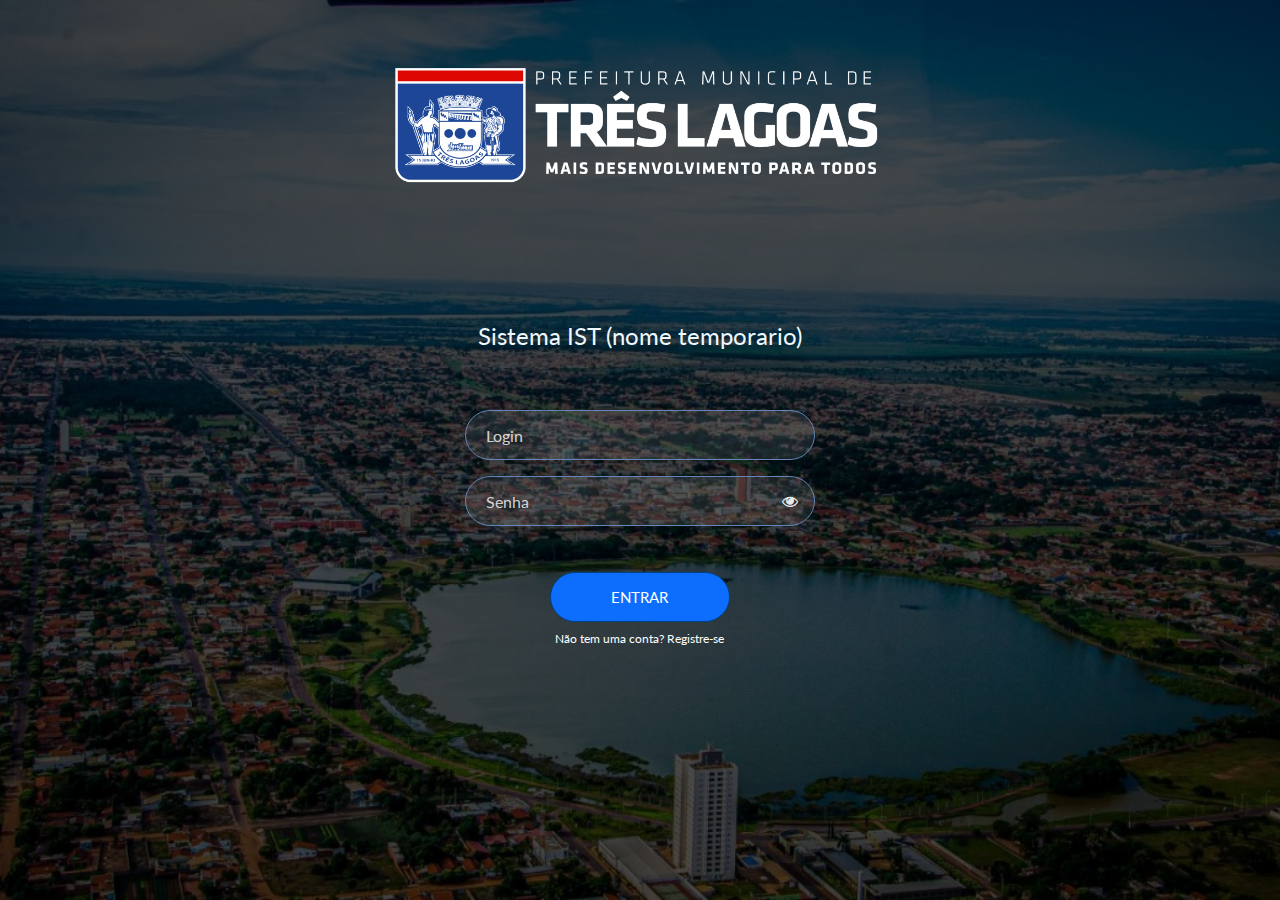
<file: index.html>
<!doctype html>
<html lang="pt-br">
  <head>
  	<title>Sistema IST (nome temporario)</title>
    <meta charset="utf-8">
    <meta name="viewport" content="width=device-width, initial-scale=1, shrink-to-fit=no">

	<!-- CSS -->
	<link rel="stylesheet" href="css/reset.css">
	<link href="https://fonts.googleapis.com/css?family=Lato:300,400,700&display=swap" rel="stylesheet">
	<link rel="stylesheet" href="https://stackpath.bootstrapcdn.com/font-awesome/4.7.0/css/font-awesome.min.css">
	<link rel="stylesheet" href="css/styleEditsLogin.css">
	<link rel="stylesheet" href="css/styleLogin.css">

	<!-- Icon aba -->
	<link rel="icon" href="images/iconPag.png" type="image/x-icon"> 

	</head>
	<body class="img js-fullheight background_img-edit">
		<section class="ftco-section">
			<div class="container">
				<div class="row justify-content-center">
					<div class="col-md-6 text-center mb-5">
						<div>
							<img class="edit-logo-header" src="images/LogoPrefeitura.png" alt="Logo da Prefeitura de Três Lagoas">
						</div>
						<h4 style="color: aliceblue;">Sistema IST (nome temporario)</h4>
					</div>
				</div>
				<div class="row justify-content-center">
					<div class="col-md-6 col-lg-4">
						<div class="login-wrap p-0">
				<form class="signin-form">
					<div class="form-group">
						<input type="text" class="form-control" name="usuarioLogin" placeholder="Login" required>
					</div>
					<div class="form-group">
						<input id="password-field" type="password" class="form-control" name="senhaLogin" placeholder="Senha" required>
						<span toggle="#password-field" class="fa fa-fw fa-eye field-icon toggle-password"></span>
					</div>
					<div class="form-group">
						<a class="edit-text_a" href="indexAdmin.html"><button type="button" class="form-control btn btn-primary submit px-3">Entrar</button></a>
						<a href="Telacadastro.html"><p class="register-edit">Não tem uma conta? Registre-se</p></a>
					</div>
				
				</form>
			</div>
				</div>
					</div>
						</div>
		</section>

		<script src="js/jsLogin/bootstrap.min.js"></script>
		<script src="js/jsLogin/jquery.min.js"></script>
		<script src="js/jsLogin/main.js"></script>
		<script src="js/jsLogin/popper.js"></script>

	</body>
</html>
</file>
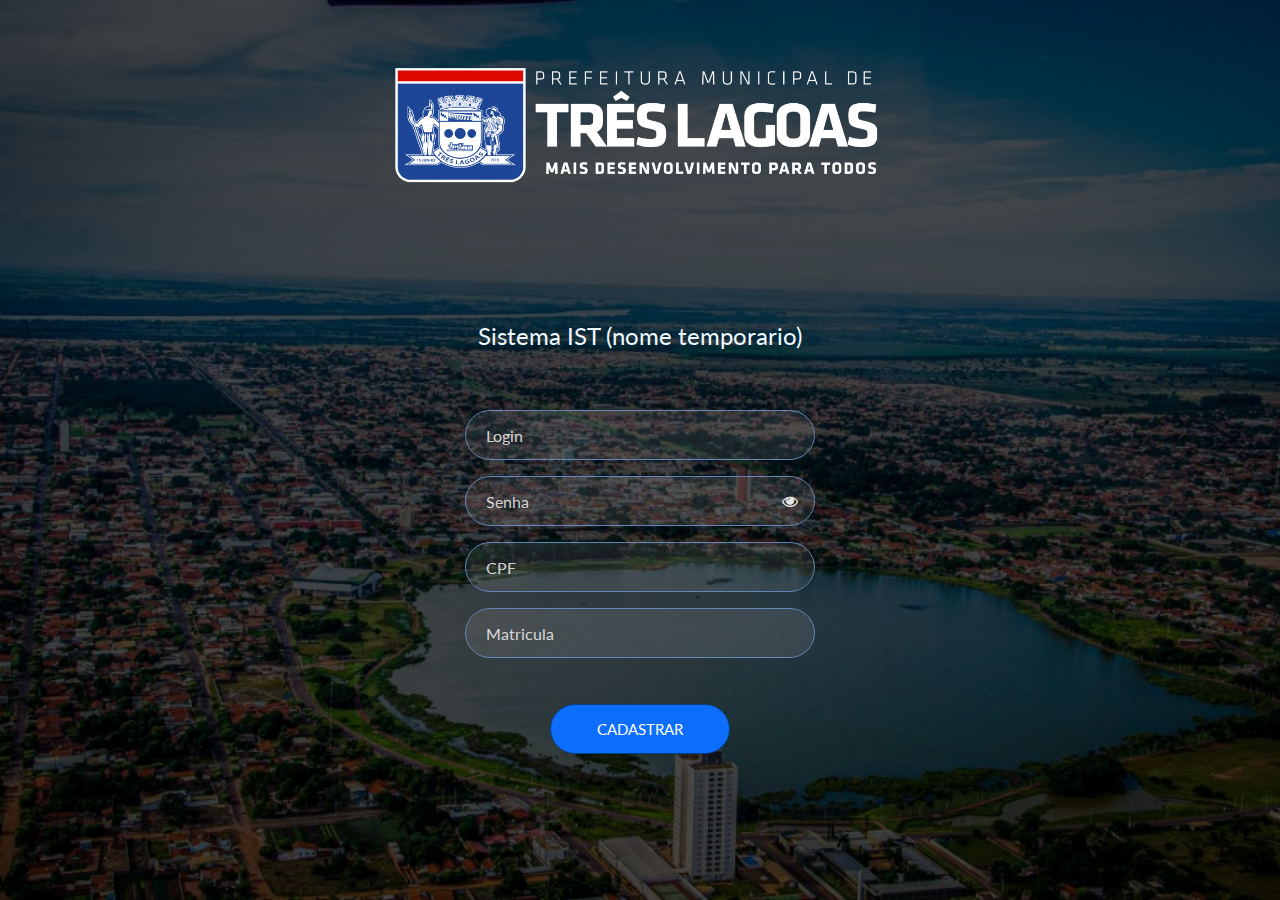
<file: Telacadastro.html>
<!doctype html>
<html lang="pt-br">
  <head>
  	<title>Sistema IST (nome temporario)</title>
    <meta charset="utf-8">
    <meta name="viewport" content="width=device-width, initial-scale=1, shrink-to-fit=no">

	<!-- CSS -->
	<link rel="stylesheet" href="css/reset.css">
	<link href="https://fonts.googleapis.com/css?family=Lato:300,400,700&display=swap" rel="stylesheet">
	<link rel="stylesheet" href="https://stackpath.bootstrapcdn.com/font-awesome/4.7.0/css/font-awesome.min.css">
	<link rel="stylesheet" href="css/styleEditsLogin.css">
	<link rel="stylesheet" href="css/styleLogin.css">

	<!-- Icon aba -->
	<link rel="icon" href="images/iconPag.png" type="image/x-icon"> 

	</head>
	<body class="img js-fullheight background_img-edit">
		<section class="ftco-section">
			<div class="container">
				<div class="row justify-content-center">
					<div class="col-md-6 text-center mb-5">
						<div>
							<img class="edit-logo-header" src="images/LogoPrefeitura.png" alt="Logo da Prefeitura de Três Lagoas">
						</div>
						<h4 style="color: aliceblue;">Sistema IST (nome temporario)</h4>
					</div>
				</div>
				<div class="row justify-content-center">
                    <div class="col-md-6 col-lg-4">
                        <div class="login-wrap p-0">
                            <form action="#" class="signin-form">
                                <div class="form-group">
                                    <input type="text" class="form-control" name="criar_usuarioLogin" placeholder="Login" required>
                                </div>
								<div class="form-group">
									<input id="password-field" type="password" class="form-control" name="criar_senhaLogin" placeholder="Senha" required>
									<span toggle="#password-field" class="fa fa-fw fa-eye field-icon toggle-password"></span>
								</div>

                                <div class="form-group">
                                    <input type="text" class="form-control" name="criar_usuarioCPF" id="cpf" placeholder="CPF" required>
                                </div>
                                <div class="form-group">
                                    <input type="text" class="form-control" name="criar_usuarioMatricula" placeholder="Matricula">
                                </div>

                                <div class="form-group">
                                    <a class="edit-text_a" href="indexAdmin.html"><button type="button" class="form-control btn btn-primary submit px-3">Cadastrar</button></a>
                                </div>
                    
                            </form>
                        </div>
                    </div>
				</div>
			</div>
		</section>

		<script src="js/jsLogin/bootstrap.min.js"></script>
		<script src="js/jsLogin/jquery.min.js"></script>
		<script src="js/jsLogin/main.js"></script>
		<script src="js/jsLogin/popper.js"></script>
        <script src="js/jsMascaras/mascaras.js"></script>

	</body>
</html>
</file>
<file: css/styleEditsLogin.css>
@import url("https://fonts.googleapis.com/css2?family=Nunito:wght@400;600;700&display=swap");:root{--header-height: 3rem;--nav-width: 68px;--first-color: #4723D9;--first-color-light: #AFA5D9;--white-color: #F7F6FB;--body-font: 'Nunito', sans-serif;--normal-font-size: 1rem;--z-fixed: 100}*,::before,::after{box-sizing: border-box}body{position: relative;margin: var(--header-height) 0 0 0;padding: 0 1rem;font-family: var(--body-font);font-size: var(--normal-font-size);transition: .5s}a{text-decoration: none}.header{width: 100%;height: var(--header-height);position: fixed;top: 0;left: 0;display: flex;align-items: center;justify-content: space-between;padding: 0 1rem;background-color: var(--white-color);z-index: var(--z-fixed);transition: .5s}.header_toggle{color: var(--first-color);font-size: 1.5rem;cursor: pointer}.header_img{width: 35px;height: 35px;display: flex;justify-content: center;border-radius: 50%;overflow: hidden}.header_img img{width: 40px}.l-navbar{position: fixed;top: 0;left: -30%;width: var(--nav-width);height: 100vh;background-color: var(--first-color);padding: .5rem 1rem 0 0;transition: .5s;z-index: var(--z-fixed)}.nav{height: 100%;display: flex;flex-direction: column;justify-content: space-between;overflow: hidden}.nav_logo, .nav_link{display: grid;grid-template-columns: max-content max-content;align-items: center;column-gap: 1rem;padding: .5rem 0 .5rem 1.5rem}.nav_logo{margin-bottom: 2rem}.nav_logo-icon{font-size: 1.25rem;color: var(--white-color)}.nav_logo-name{color: var(--white-color);font-weight: 700}.nav_link{position: relative;color: var(--first-color-light);margin-bottom: 1.5rem;transition: .3s}.nav_link:hover{color: var(--white-color)}.nav_icon{font-size: 1.25rem}.show{left: 0}.body-pd{padding-left: calc(var(--nav-width) + 1rem)}.active{color: var(--white-color)}.active::before{content: '';position: absolute;left: 0;width: 2px;height: 32px;background-color: var(--white-color)}.height-100{height:100vh}@media screen and (min-width: 768px){body{margin: calc(var(--header-height) + 1rem) 0 0 0;padding-left: calc(var(--nav-width) + 2rem)}.header{height: calc(var(--header-height) + 1rem);padding: 0 2rem 0 calc(var(--nav-width) + 2rem)}.header_img{width: 40px;height: 40px}.header_img img{width: 45px}.l-navbar{left: 0;padding: 1rem 1rem 0 0}.show{width: calc(var(--nav-width) + 156px)}.body-pd{padding-left: calc(var(--nav-width) + 188px)}}

html, body {
    overflow: hidden;
}

.background_img-edit {

    background-image: url(/images/bg.jpg) !important;
    background-position: center;
    background-repeat: no-repeat;
    background-size: cover; 
    background-size: contain; 

}

.edit-logo-header {

    width: 21em !important;
    margin-top: -3.5em !important;
    margin-bottom: 1.5em !important;

}

.register-edit {

    font-size: 12px;
    margin-top: .5em;
    text-decoration: none;
    color: white;
    transition: transform .3s ease;

}

.register-edit:hover {

    color: white;        /* Mantém a cor ao passar o mouse ou focar no link */
    text-decoration: none; /* Mantém o link sem sublinhado no hover/focus */
    transform: scale(1.1,1.1);

}

.container {

 border-radius: 16px;

}

@media (min-width: 769px) {

    .edit-logo-header {
    
        width: 32em !important;
        width: 22em;
        margin-top: -2em;
        margin-bottom: 8em !important;
    
    }
    
}
</file>
